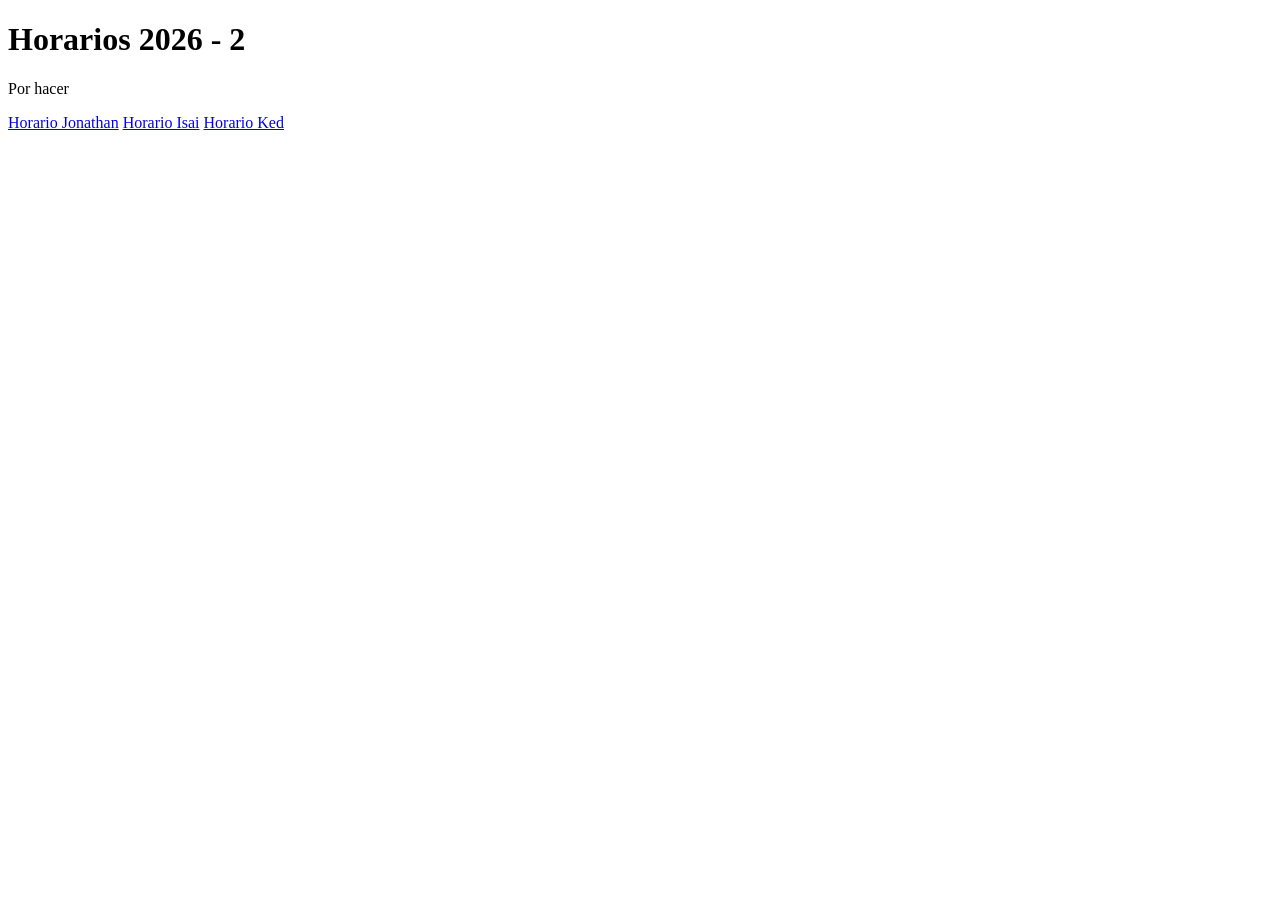
<file: index.html>
<!DOCTYPE html>
<html lang="en">
<head>
    <meta charset="UTF-8">
    <meta name="viewport" content="width=device-width, initial-scale=1.0">
    <title>Horarios</title>
</head>
<body>
    <h1>Horarios 2026 - 2</h1>
    <p>Por hacer</p>
    <a href="horarioJonathan.html">Horario Jonathan</a>
    <a href="horarioIsai.html">Horario Isai</a>
    <a href="horarioKetwin.html">Horario Ked</a>
</body>
</html>
</file>
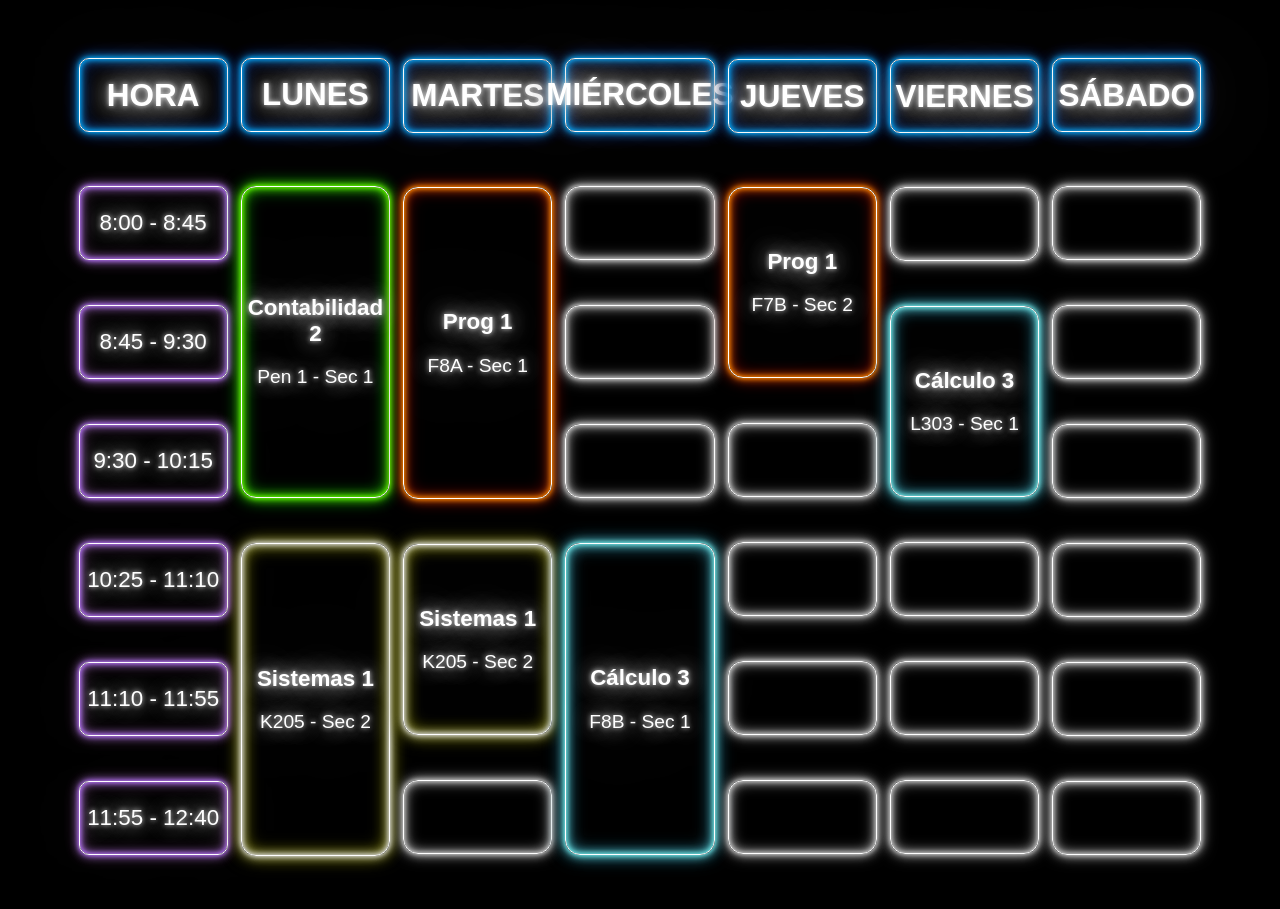
<file: horarioIsai.html>
<!DOCTYPE html>
<html lang="en">
<head>
  <meta charset="UTF-8">
  <meta name="viewport" content="width=device-width, initial-scale=1.0">
  <title>Horari Isai</title>
  <link rel="shortcut icon" href="resources/42340874e99b9fa5bc6195dfe5507bb1.jpg" type="image/x-icon">
  <link rel="stylesheet" href="styles/horarios-base.css">
  <link rel="stylesheet" href="styles/horario-celular.css">
  <link rel="stylesheet" href="styles/neon-style.css">
  <script src="scripts/model.js" type="module" defer></script>
</head>
<body>
  <div id="Título">
    <h1 hidden>Horarios 2026 - 1</h1>
  </div>
  <div id="Horario">
    <div class="colHora">
      <div class="bloque dia">Hora</div>
      <div class="bloque hora">8:00 - 8:45</div>
      <div class="bloque hora">8:45 - 9:30</div>
      <div class="bloque hora">9:30 - 10:15</div>
      <div class="bloque hora">10:25 - 11:10</div>
      <div class="bloque hora">11:10 - 11:55</div>
      <div class="bloque hora">11:55 - 12:40</div>
    </div>

    <div class="Dia cel-oculto" id="Lunes">
      <div class="bloque dia">Lunes</div>
      <div class="bloque Cont2 III">
        <header>8:00</header>
        <div class="contenido">
          <strong>Contabilidad 2</strong>
          <p>Pen 1 - Sec 1</p>
        </div>
      </div> 
      <div class="bloque Sist1 III">
        <header>10:25</header>
        <div class="contenido">
          <strong>Sistemas 1</strong>
          <p>K205 - Sec 2</p>
        </div>
        <footer>12:40</footer></div>
    </div>

    <div class="Dia cel-oculto" id="Martes">
      <div class="bloque dia">Martes</div> <!--  -->
      <div class="bloque Prog1 III">
        <header>8:00</header>
        <div class="contenido">
          <strong>Prog 1</strong>
          <p>F8A - Sec 1</p>
        </div>
        <footer>10:15</footer>
      </div>
      <div class="bloque Sist1 II">
        <header>11:10</header>
        <div class="contenido">
          <strong>Sistemas 1</strong>
          <p>K205 - Sec 2</p>
        </div>
        <footer>12:40</footer>
      </div>
      <div class="bloque vacio"></div>
    </div>

    <div class="Dia cel-oculto" id="Miercoles">
      <div class="bloque dia">Miércoles</div>
      <div class="bloque vacio"></div>
      <div class="bloque vacio"></div>
      <div class="bloque vacio"></div>
      <div class="bloque Calc3 III">
        <header>8:00</header>
        <div class="contenido">
          <strong>Cálculo 3</strong>
          <p>F8B - Sec 1</p>
        </div>
        <footer>9:30</footer>
      </div>
    </div>

    <div class="Dia cel-oculto" id="Jueves">
      <div class="bloque dia">Jueves</div>
      <div class="bloque Prog1 II">
        <header>8:00</header>
        <div class="contenido">
          <strong>Prog 1</strong>
          <p>F7B - Sec 2</p>
        </div>
        <footer>9:30</footer>
      </div>
      <div class="bloque vacio"></div>
      <div class="bloque vacio"></div>
      <div class="bloque vacio"></div>
      <div class="bloque vacio"></div>
    </div>
    <div class="Dia cel-oculto" id="Viernes">
      <div class="bloque dia">Viernes</div>
      <div class="bloque vacio"></div>
      <div class="bloque Calc3 II">
        <header>10:25</header>
        <div class="contenido">
          <strong>Cálculo 3</strong>
          <p>L303 - Sec 1</p>
        </div>
        <footer>11:55</footer>
      </div>
      <div class="bloque vacio"></div>
      <div class="bloque vacio"></div>
      <div class="bloque vacio"></div>
    </div>
    <div class="Dia cel-oculto" id="Sabado">
      <div class="bloque dia">Sábado</div>
      <div class="bloque vacio"></div>
      <div class="bloque vacio"></div>
      <div class="bloque vacio"></div>
      <div class="bloque vacio"></div>
      <div class="bloque vacio"></div>
      <div class="bloque vacio"></div>
    </div>
  </div>
</body>
</html>
</file>
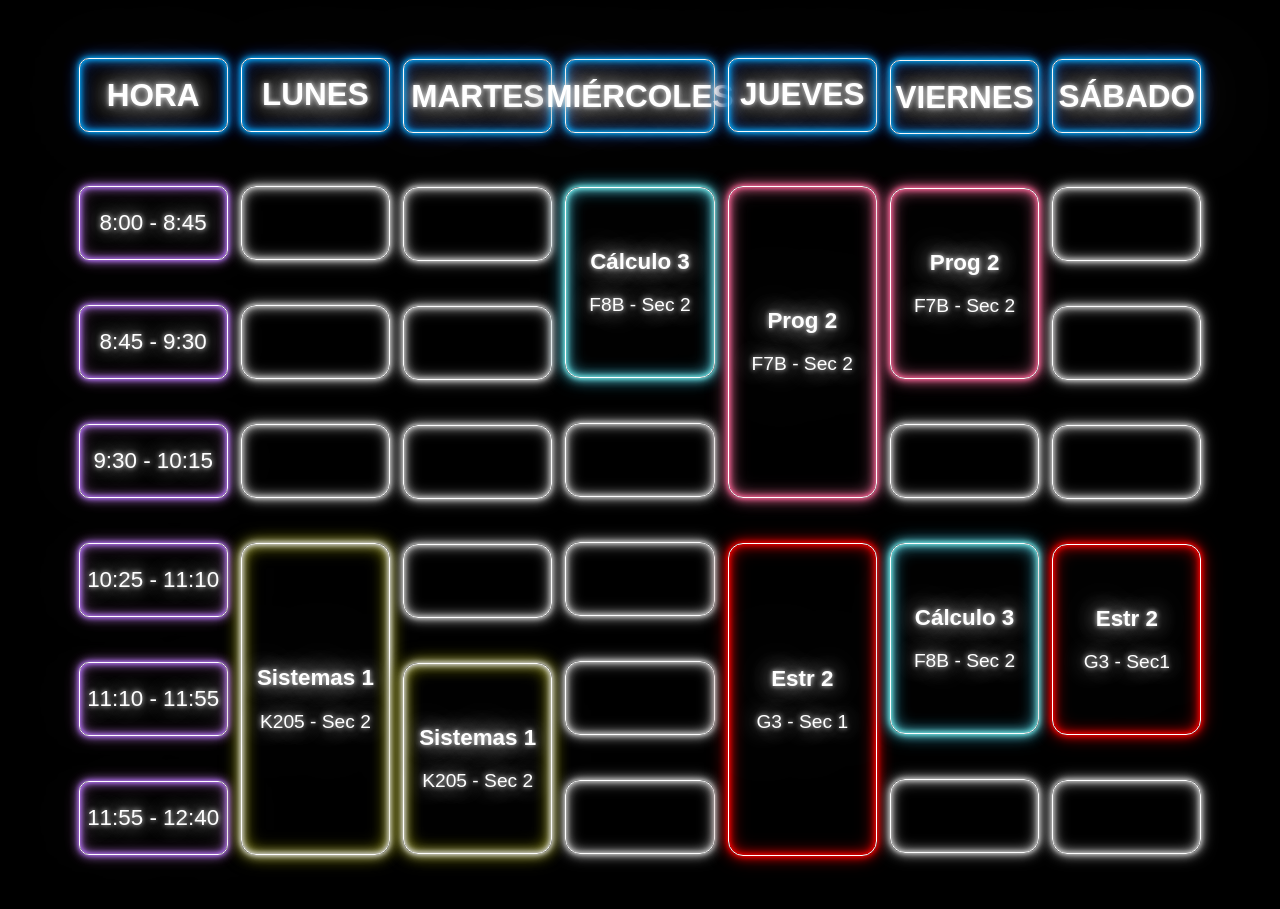
<file: horarioJonathan.html>
<!DOCTYPE html>
<html lang="en">
<head>
  <meta charset="UTF-8">
  <meta name="viewport" content="width=device-width, initial-scale=1.0">
  <title>Horarios</title>
  <link rel="shortcut icon" href="resources/580b57fcd9996e24bc43c4b1.png" type="image/x-icon">
  <link rel="stylesheet" href="styles/horarios-base.css">
  <link rel="stylesheet" href="styles/neon-style.css">
  <script src="scripts/model.js" type="module" defer></script>
</head>
<body>
  <div id="Título">
    <h1 hidden>Horarios 2026 - 1</h1>
  </div>
  <div id="Horario">
    <div class="colHora">
      <div class="bloque dia">Hora</div>
      <div class="bloque hora">8:00 - 8:45</div>
      <div class="bloque hora">8:45 - 9:30</div>
      <div class="bloque hora">9:30 - 10:15</div>
      <div class="bloque hora">10:25 - 11:10</div>
      <div class="bloque hora">11:10 - 11:55</div>
      <div class="bloque hora">11:55 - 12:40</div>
    </div>
    <div class="Dia cel-oculto" id="Lunes">
      <div class="bloque dia">Lunes</div>
      <div class="bloque vacio"></div> 
      <div class="bloque vacio"></div>
      <div class="bloque vacio"></div>
      <div class="bloque Sist1 III">
        <header>10:25</header>
        <div class="contenido">
          <strong>Sistemas 1</strong>
          <p>K205 - Sec 2</p>
        </div>
        <footer>12:40</footer></div>
    </div>
    <div class="Dia cel-oculto" id="Martes">
      <div class="bloque dia">Martes</div> <!--  -->
      <div class="bloque vacio"></div>
      <div class="bloque vacio"></div>
      <div class="bloque vacio"></div>
      <div class="bloque vacio"></div>
      <div class="bloque Sist1 II">
        <header>11:10</header>
        <div class="contenido">
          <strong>Sistemas 1</strong>
          <p>K205 - Sec 2</p>
        </div>
        <footer>12:40</footer>
      </div>
    </div>
    <div class="Dia cel-oculto" id="Miercoles">
      <div class="bloque dia">Miércoles</div>
      <div class="bloque Calc3 II">
        <header>8:00</header>
        <div class="contenido">
          <strong>Cálculo 3</strong>
          <p>F8B - Sec 2</p>
        </div>
        <footer>9:30</footer>
      </div>
      <div class="bloque vacio"></div>
      <div class="bloque vacio"></div>
      <div class="bloque vacio"></div>
      <div class="bloque vacio"></div>
    </div>
    <div class="Dia cel-oculto" id="Jueves">
      <div class="bloque dia">Jueves</div>
      <div class="bloque Prog2 III">
        <header>8:00</header>
        <div class="contenido">
          <strong>Prog 2</strong>
          <p>F7B - Sec 2</p>
        </div>
        <footer>10:15</footer>
      </div>
      <div class="bloque Estr2 III">
        <header>10:25</header>
        <div class="contenido">
          <strong>Estr 2</strong>
          <p>G3 - Sec 1</p>
        </div>
        <footer>12:40</footer>
      </div>
    </div>
    <div class="Dia cel-oculto" id="Viernes">
      <div class="bloque dia">Viernes</div>
      <div class="bloque Prog2 II">
        <header>8:00</header>
        <div class="contenido">
          <strong>Prog 2</strong>
          <p>F7B - Sec 2</p>
        </div>
        <footer>9:30</footer>
      </div>
      <div class="bloque vacio"></div>
      <div class="bloque Calc3 II">
        <header>10:25</header>
        <div class="contenido">
          <strong>Cálculo 3</strong>
          <p>F8B - Sec 2</p>
        </div>
        <footer>11:55</footer>
      </div>
      <div class="bloque vacio"></div>
    </div>
    <div class="Dia cel-oculto" id="Sabado">
      <div class="bloque dia">Sábado</div>
      <div class="bloque vacio"></div>
      <div class="bloque vacio"></div>
      <div class="bloque vacio"></div>
      <div class="bloque Estr2 II">
        <header>10:25</header>
        <div class="contenido">
          <strong>Estr 2</strong>
          <p>G3 - Sec1</p>
        </div>
        <footer>11:55</footer>
      </div>
      <div class="bloque vacio"></div>
    </div>
  </div>
</body>
</html>
</file>
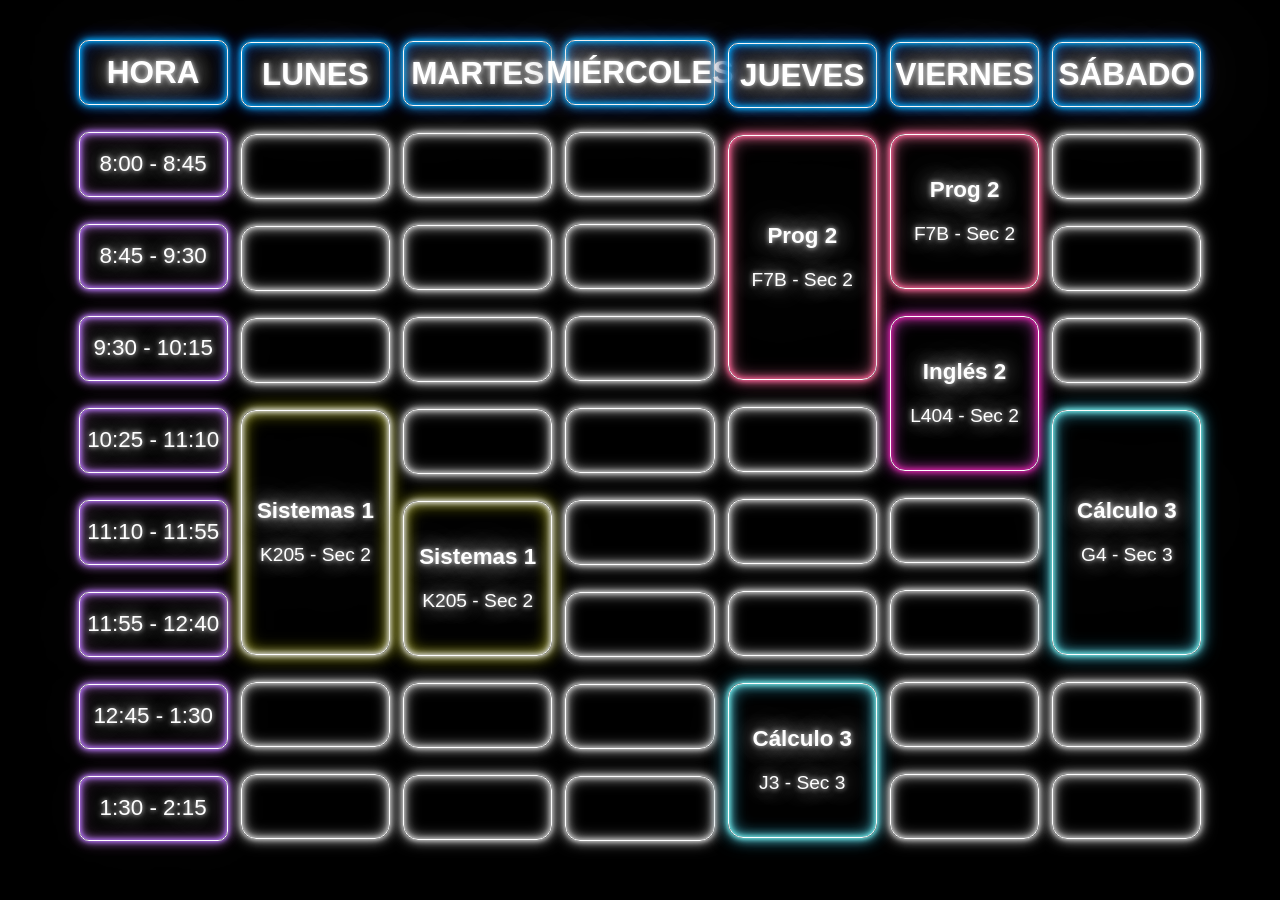
<file: horarioKetwin.html>
<!DOCTYPE html>
<html lang="en">
<head>
  <meta charset="UTF-8">
  <meta name="viewport" content="width=device-width, initial-scale=1.0">
  <title>Horario Ketwin</title>
  <link rel="shortcut icon" href="resources/palo-emoji-de-la-historieta-aislado-en-el-fondo-blanco-105741899-Photoroom.png" type="image/x-icon">
  <link rel="stylesheet" href="styles/horarios-base.css">
  <link rel="stylesheet" href="styles/neon-style.css">
  <link rel="stylesheet" href="styles/ajustes-ked.css">
  <script src="scripts/model.js" type="module" defer></script>
</head>
<body>
  <div id="Título">
    <h1 hidden>Horarios 2026 - 1</h1>
  </div>
  <div id="Horario">
    <div class="colHora">
      <div class="bloque dia">Hora</div>
      <div class="bloque hora">8:00 - 8:45</div>
      <div class="bloque hora">8:45 - 9:30</div>
      <div class="bloque hora">9:30 - 10:15</div>
      <div class="bloque hora">10:25 - 11:10</div>
      <div class="bloque hora">11:10 - 11:55</div>
      <div class="bloque hora">11:55 - 12:40</div>
      <div class="bloque hora">12:45 - 1:30</div>
      <div class="bloque hora">1:30 - 2:15</div>
    </div>
    <div class="Dia cel-oculto" id="Lunes">
      <div class="bloque dia">Lunes</div>
      <div class="bloque vacio"></div> 
      <div class="bloque vacio"></div>
      <div class="bloque vacio"></div>
      <div class="bloque Sist1 III">
        <header>10:25</header>
        <div class="contenido">
          <strong>Sistemas 1</strong>
          <p>K205 - Sec 2</p>
        </div>
        <footer>12:40</footer>
      </div>
      <div class="bloque vacio"></div>
      <div class="bloque vacio"></div>
    </div>
    <div class="Dia cel-oculto" id="Martes">
      <div class="bloque dia">Martes</div> <!--  -->
      <div class="bloque vacio"></div>
      <div class="bloque vacio"></div>
      <div class="bloque vacio"></div>
      <div class="bloque vacio"></div>
      <div class="bloque Sist1 II">
        <header>11:10</header>
        <div class="contenido">
          <strong>Sistemas 1</strong>
          <p>K205 - Sec 2</p>
        </div>
        <footer>12:40</footer>
      </div>
      <div class="bloque vacio"></div>
      <div class="bloque vacio"></div>
    </div>
    <div class="Dia cel-oculto" id="Miercoles">
      <div class="bloque dia">Miércoles</div>
      <div class="bloque vacio"></div>
      <div class="bloque vacio"></div>
      <div class="bloque vacio"></div>
      <div class="bloque vacio"></div>
      <div class="bloque vacio"></div>
      <div class="bloque vacio"></div>
      <div class="bloque vacio"></div>
      <div class="bloque vacio"></div>
    </div>
    <div class="Dia cel-oculto" id="Jueves">
      <div class="bloque dia">Jueves</div>
      <div class="bloque Prog2 III">
        <header>8:00</header>
        <div class="contenido">
          <strong>Prog 2</strong>
          <p>F7B - Sec 2</p>
        </div>
        <footer>10:15</footer>
      </div>
      <div class="bloque vacio"></div>
      <div class="bloque vacio"></div>
      <div class="bloque vacio"></div>
      <div class="bloque Calc3 II">
        <header>12:45</header>
        <div class="contenido">
          <strong>Cálculo 3</strong>
          <p>J3 - Sec 3</p>
        </div>
      </div>
    </div>
    <div class="Dia cel-oculto" id="Viernes">
      <div class="bloque dia">Viernes</div>
      <div class="bloque Prog2 II">
        <header>8:00</header>
        <div class="contenido">
          <strong>Prog 2</strong>
          <p>F7B - Sec 2</p>
        </div>
        <footer>9:30</footer>
      </div>
      <div class="bloque Ingl2 II">
        <header>9:30</header>
        <div class="contenido">
          <strong>Inglés 2</strong>
          <p>L404 - Sec 2</p>
        </div>
        <footer>11:55</footer>
      </div>
      <div class="bloque vacio"></div>
      <div class="bloque vacio"></div>
      <div class="bloque vacio"></div>
      <div class="bloque vacio"></div>
      
    </div>
    <div class="Dia cel-oculto" id="Sabado">
      <div class="bloque dia">Sábado</div>
      <div class="bloque vacio"></div>
      <div class="bloque vacio"></div>
      <div class="bloque vacio"></div>
      <div class="bloque Calc3 III">
        <header>11:25</header>
        <div class="contenido">
          <strong>Cálculo 3</strong>
          <p>G4 - Sec 3</p>
        </div>
      </div>
      <div class="bloque vacio"></div>
      <div class="bloque vacio"></div>
    </div>
  </div>
</body>
</html>
</file>
<file: styles/horarios-base.css>
body{
  font-family: Calibri, 'Trebuchet MS', sans-serif;
  text-align: center;
}
h1{
  margin: 0px;
}
p{
  font-size: 1.5vw;
  margin-bottom: 0px;
}
header, footer{
  display: none;
  font-size: 1.25vw;
}
#Título{
  display: flex;
  justify-content: space-around;
}
#Horario {
  display: flex;
  justify-content: space-around;
  align-items: center;
  margin: 0.5vh 5vw;
  font-size: 1.75vw;
}
.bloque{
  display: flex;
  flex-direction: column;
  justify-content: center;
  align-items: center;
  width: 11.5vw;
  height: 8vh;
  margin: 5vh 0.5vw;
}
.contenido{
  display: flex;
  flex-direction: column;
  justify-content: center;
  flex-grow: 1;
}
.II {
  height: 21vh;
}
.III{
  height: 34.5vh;
}
</file>
<file: styles/horario-celular.css>
header, footer{
  display: none;
}

@media screen and (max-width: 768px) {
  #Horario{
    margin: 0.5vh;
    font-size: 10vw;
  }
  .cel-oculto{
    display: none;
  }
  .colHora{
    display: none;
  }
  .bloque{
    width: 65vw;
  }
  p {
    font-size: 6vw
  }
  header, footer{
    display: block;
    font-size: 4vw;
  }
}
</file>
<file: styles/neon-style.css>
body {
  background-color: black;
  color: white;
}
p{
  font-size: 1.5vw;
  margin-bottom: 0px;
}
header, footer{
  color: #bbb;
}
#Título{
  --color-brillo: #ddd;
  --color-difuso: #999;
  text-shadow: 
  0 0 5px var(--color-brillo),
  0 0 20px var(--color-brillo),
  0 0 40px var(--color-difuso),
  0 0 80px var(--color-difuso);
}
#Horario {
  --color-brillo: #ddd;
  --color-difuso: #999;
  text-shadow: 
  0 0 5px var(--color-brillo),
  0 0 20px var(--color-brillo),
  0 0 40px var(--color-difuso),
  0 0 80px var(--color-difuso);
}
.bloque{
  border: 1px solid #fff;
  border-radius: 15px;
  box-shadow: 
  0 0 5px var(--color-brillo),
  0 0 10px var(--color-brillo),
  0 0 15px var(--color-difuso),
  0 0 20px var(--color-difuso),
  inset 0 0 5px var(--color-brillo),
  inset 0 0 10px var(--color-brillo),
  inset 0 0 15px var(--color-difuso),
  inset 0 0 20px var(--color-difuso);
}
.hora{
  border-radius: 10px;
  --color-brillo: #B7F;
  --color-difuso: #323;
}
.dia{
  border-radius: 10px;
  --color-brillo: #0AF;
  --color-difuso: #125;
  font-size: 3.5vh;
  text-transform: uppercase;
  font-weight: bold;
  margin-bottom: 6vh;
}
.vacio{
  box-shadow: 
  0 0 5px var(--color-brillo),
  0 0 10px var(--color-difuso),
  0 0 15px var(--color-difuso),
  inset 0 0 5px var(--color-brillo),
  inset 0 0 10px var(--color-difuso),
  inset 0 0 15px var(--color-difuso);
}
.Cont2{
  --color-brillo: #6f0;
  --color-difuso: #170;
}
.Sist1{
  --color-birllo: #fc1;
  --color-difuso: #660;
}
.Calc3{
  --color-brillo: #7ee;
  --color-difuso: #267;
}
.Prog1{
  --color-brillo: #f80;
  --color-difuso: #500;
}
.Prog2{
  --color-brillo: #f69;
  --color-difuso: #634;
}
.Estr2{
  --color-brillo: #f00;
  --color-difuso: #600;
}
.Ingl2{
  --color-brillo: #d2a;
  --color-difuso: #525;
}
</file>
<file: styles/ajustes-ked.css>
.bloque{
    height: 7vh;
    margin: 3vh 0.5vw;
}
.II{
    height: 17vh;
}
.III{
    height: 27vh;
}
</file>
